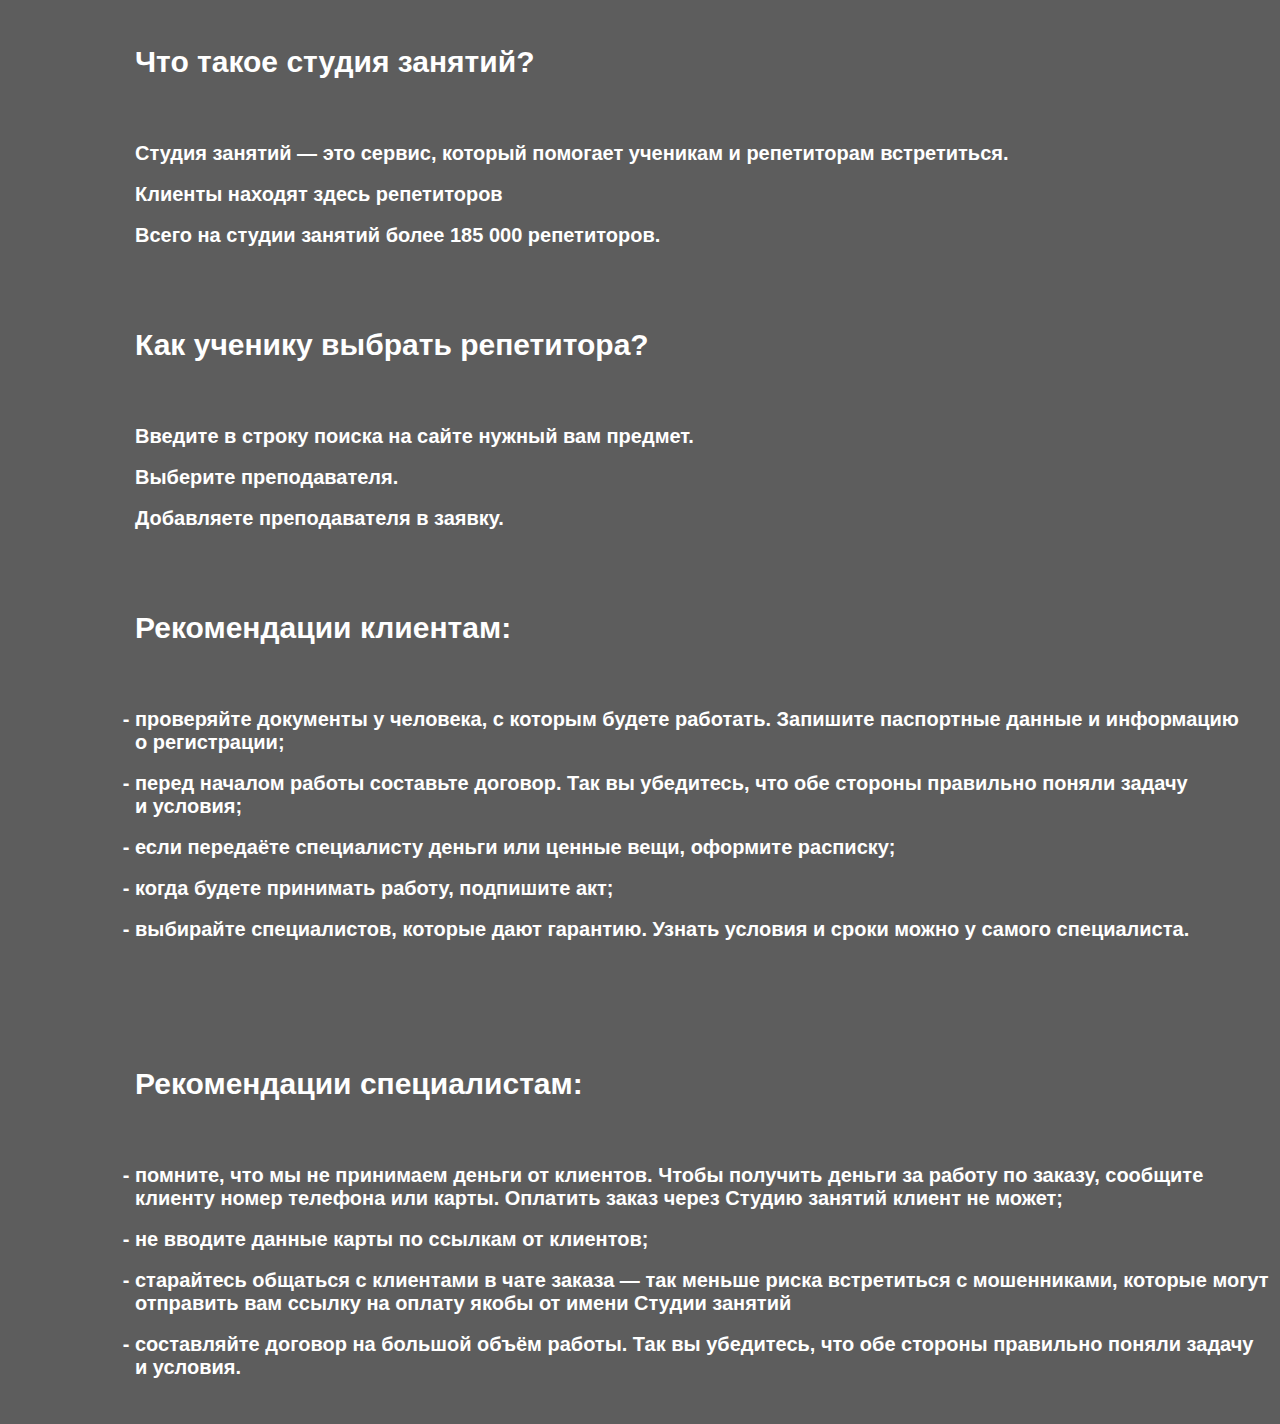
<file: infofooter.html>
<!DOCTYPE html>
<html lang="en">
<head>
    <meta charset="UTF-8">
    <meta name="viewport" content="width=device-width, initial-scale=1.0">
    <link rel="stylesheet" href="info.css">
    <title>Document</title>
</head>
<body>
    <div class="first">
    <h1>Что такое студия занятий?</h1>
    <ul class="first__list">
        <li class="first__list__li">Студия занятий — это сервис, который помогает ученикам и репетиторам встретиться.</li>
        <li class="first__list__li">Клиенты находят здесь репетиторов</li>
        <li class="first__list__li">Всего на студии занятий более 185 000 репетиторов.</li>
    </ul>
</div>

<div class="second">
    <h2>Как ученику выбрать репетитора?</h2>
    <ul class="second__list">
        <li class="second__list__li">Введите в строку поиска на сайте нужный вам предмет.</li>
        <li class="second__list__li">Выберите преподавателя.</li>
        <li class="second__list__li">Добавляете преподавателя в заявку.</li>
    </ul>
</div>

<div class="third">
    <h3>Рекомендации клиентам:</h3>
    <ul class="third__list">
        <li class="third__list__li">проверяйте документы у человека, с которым будете работать. Запишите паспортные данные и информацию о регистрации;</li>
        <li class="third__list__li">перед началом работы составьте договор. Так вы убедитесь, что обе стороны правильно поняли задачу и условия;</li>
        <li class="third__list__li">если передаёте специалисту деньги или ценные вещи, оформите расписку;</li>
        <li class="third__list__li">когда будете принимать работу, подпишите акт;</li>
        <li class="third__list__li">выбирайте специалистов, которые дают гарантию. Узнать условия и сроки можно у самого специалиста.</li>
    </ul>
</div>
<div class="fourth">
    <h4>Рекомендации специалистам:</h4>
    <ul class="fourth__list">
        <li class="fourth__list__li">помните, что мы не принимаем деньги от клиентов. Чтобы получить деньги за работу по заказу, сообщите клиенту номер телефона или карты. Оплатить заказ через Студию занятий клиент не может;</li>
        <li class="fourth__list__li">не вводите данные карты по ссылкам от клиентов;</li>
        <li class="fourth__list__li">старайтесь общаться с клиентами в чате заказа — так меньше риска встретиться с мошенниками, которые могут отправить вам ссылку на оплату якобы от имени Студии занятий</li>
        <li class="fourth__list__li">составляйте договор на большой объём работы. Так вы убедитесь, что обе стороны правильно поняли задачу и условия.</li>
    </ul>
</div>
</body>
</html>
</file>
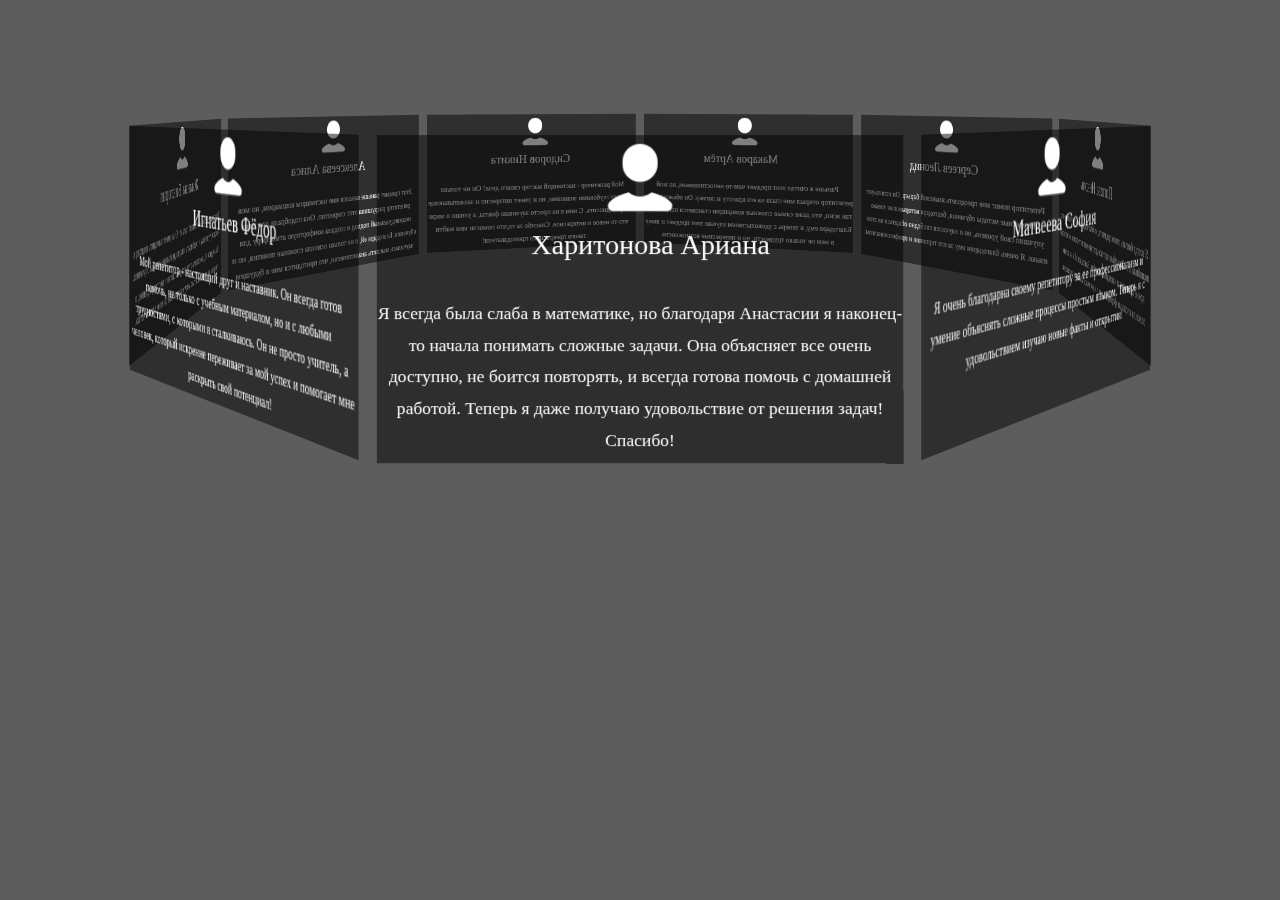
<file: otzivifooter.html>
<!DOCTYPE html>
<html lang="en">
<head>
    <meta charset="UTF-8">
    <meta name="viewport" content="width=device-width, initial-scale=1.0">
    <link rel="stylesheet" href="otzivi.css">
    <title>Document</title>
</head>
<body>
    <div class="container">
        <div class="carousel">
          <div class="carousel__face"><img src="/imgs/значок человека(отзывы).png" alt=""><p>Харитонова Ариана</p><span>Я всегда была слаба в математике,
            но благодаря Анастасии я наконец-то начала понимать сложные задачи.
            Она объясняет все очень доступно, не боится повторять,
            и всегда готова помочь с домашней работой. Теперь я даже получаю удовольствие от решения задач! Спасибо!</span></div>
          <div class="carousel__face"><img src="/imgs/значок человека(отзывы).png" alt=""><p>Матвеева София</p><span>Я очень благодарна своему репетитору
            за ее профессионализм и умение объяснять сложные процессы простым языком. 
            Теперь я с удовольствием изучаю новые факты и открытия!</span></div>
          <div class="carousel__face"><img src="/imgs/значок человека(отзывы).png" alt=""><p>Попова Николь</p><span>Я всегда боялась этого предмета, но благодаря моему репетитору я полюбила его! 
            Она объясняет все доступно и интересно, использует яркие примеры и наглядные пособия. 
            Благодаря ей я не только освоила сложные формулы, но и научилась мыслить логически.</span></div>
          <div class="carousel__face"><img src="/imgs/значок человека(отзывы).png" alt=""><p>Сергеев Леонид</p><span>Репетитор помог мне преодолеть языковой барьер. 
            Он использует интересные методы обучения, благодаря которым я не только улучшил свой уровень, но и научился свободно общаться на этом языке.
            Я очень благодарен ему за его терпение и профессионализм!</span></div>
          <div class="carousel__face"><img src="/imgs/значок человека(отзывы).png" alt=""><p>Макаров Артём</p><span>Раньше я считал этот предмет чем-то непостижимым, но мой репетитор открыл мне глаза на его красоту и логику.
             Он объясняет все так ясно, что даже самые сложные концепции становятся понятными.
              Благодаря ему, я теперь с удовольствием изучаю этот предмет и вижу в нем не только трудности, но и интересные возможности.</span></div>
          <div class="carousel__face"><img src="/imgs/значок человека(отзывы).png" alt=""><p>Сидоров Никита</p><span>Мой репетитор - настоящий мастер своего дела!
             Он не только обладает глубокими знаниями, но и умеет интересно и захватывающе их преподносить. 
             С ним я не просто заучиваю факты, а узнаю о мире что-то новое и интересное. Спасибо за то,что помогли мне найти такого прекрасного преподавателя!</span></div>
          <div class="carousel__face"><img src="/imgs/значок человека(отзывы).png" alt=""><p>Алексеева Алиса</p><span>Этот предмет раньше казался мне настоящим кошмаром, но моя репетитор разрушила этот стереотип. 
            Она подобрала для меня индивидуальный подход и создала комфортную атмосферу для обучения.
             Благодаря ей, я не только освоила сложные понятия, но и научилась мыслить аналитически, что пригодится мне в будущем</span></div>
          <div class="carousel__face"><img src="/imgs/значок человека(отзывы).png" alt=""><p>Жилина Виктория</p><span>Моя репетитор - настоящий талант! 
            Она умеет находить подход к каждому ученику и подбирать индивидуальные методы обучения. 
            Благодаря ей, я освоила этот предмет легко и непринужденно, и теперь я с уверенностью могу сказать, что он мне дается легко.</span></div>
          <div class="carousel__face"><img src="/imgs/значок человека(отзывы).png" alt=""><p>Игнатьев Фёдор</p><span>Мой репетитор - настоящий друг и наставник.
             Он всегда готов помочь, не только с учебным материалом, но и с любыми трудностями, с которыми я сталкиваюсь. 
             Он не просто учитель, а человек, который искренне переживает за мой успех и помогает мне раскрыть свой потенциал!
             </span></div>
        </div>
      </div>
</body>
</html>
</file>
<file: info.css>
*{
    margin: 0;
    padding: 0;
}
body{
    background-color: #5d5d5d;
    color: white;
}
h1{
    padding-left: 15vh;
    padding-top: 5vh;
    font-size: 45px;

    
}
.first{
    font-family: "Anybody", sans-serif;
    font-weight: bold;
    font-size: 25px;
}
.first__list{
    padding-top: 5vh;
    padding-left: 15vh;
    text-align: left;
    list-style: none;
}
.first__list__li{
    margin-top: 2vh;
}
h2{
    padding-left: 15vh;
    padding-top: 9vh;
    font-size: 45px;
    
}
.second{
    font-family: "Anybody", sans-serif;
    font-weight: bold;
    font-size: 25px;
}
.second__list{
    padding-top: 5vh;
    padding-left: 15vh;
    text-align: left;
    list-style: none;
}
.second__list__li{
    margin-top: 2vh;
}
h3{
    padding-left: 15vh;
    padding-top: 9vh;
    font-size: 45px;
    
}
.third{
    font-family: "Anybody", sans-serif;
    font-weight: bold;
    font-size: 25px;
}
.third__list{
    padding-top: 5vh;
    padding-left: 15vh;
    text-align: left;
    list-style-type: "- ";
}
.third__list__li{
    margin-top: 2vh;
}
h4{
    padding-left: 15vh;
    padding-top: 9vh;
    font-size: 45px;
    
}
.fourth{
    font-family: "Anybody", sans-serif;
    font-weight: bold;
    font-size: 25px;
    padding-top: 5vh;
    margin-bottom: 5vh;
}
.fourth__list{
    padding-top: 5vh;
    padding-left: 15vh;
    text-align: left;
    list-style-type: "- ";
}
.fourth__list__li{
    margin-top: 2vh;
}

@media (max-width: 1629px) {

        h1{
            font-size: 30px;
        }
        .first{
            font-size: 20px;
        }
        h2{
            font-size: 30px;
        }
        .second{
            font-size: 20px;
        }
        h3{
            font-size: 30px;
        }
        .third{
            font-size: 20px;
        }
        h4{
            font-size: 30px;
        }
        .fourth{
            font-size: 20px;
        }
    }
    



@media (max-width: 1000px) {
    h1{
        font-size: 30px;
    }
    .first{
        font-size: 20px;
    }
    h2{
        font-size: 30px;
    }
    .second{
        font-size: 20px;
    }
    h3{
        font-size: 30px;
    }
    .third{
        font-size: 20px;
    }
    h4{
        font-size: 30px;
    }
    .fourth{
        font-size: 20px;
    }
}

@media (max-width: 460px) {
    h1{
        font-size: 25px;
    }
    .first{
        font-size: 20px;
    }
    h2{
        font-size: 25px;
    }
    .second{
        font-size: 20px;
    }
    h3{
        font-size: 25px;
    }
    .third{
        font-size: 20px;
    }
    h4{
        font-size: 25px;
    }
    .fourth{
        font-size: 20px;
    }
}
</file>
<file: otzivi.css>
*{
    margin: 0;
    padding: 0;
}
body{
    background-color: #5d5d5d;
}
.container {
    position: relative;
    width: 320px;
    margin: 100px auto 0 auto;
    perspective: 1000px;
}
p {
    color: white;
    width: 50%;
    height: 20%;
    padding-left: 9vh;
}
img {
    width: 50px;
    height: 50px;
    
}
.carousel {
  position: absolute;
  width: 100%;
  height: 100%;
  transform-style: preserve-3d; 
  animation: rotate360 60s infinite forwards linear;
  text-align: center;
}
.carousel__face { 
  position: absolute;
  width: 300px;
  height: 187px;
  top: 20px;
  left: 10px;
  right: 10px;
  background-size: cover;
  box-shadow:inset 0 0 0 2000px rgba(0,0,0,0.5);
  text-align: center;

}

span {
  padding-top: 5vh;
  margin: auto;
  font-size: 10px;
  color: white;
  text-align: left;
}


.carousel__face:nth-child(1) {
  background-image: url("https://images.pexels.com/photos/1141853/pexels-photo-1141853.jpeg?auto=compress&cs=tinysrgb&dpr=2&h=750&w=1260");
  transform: rotateY(  0deg) translateZ(430px); }
.carousel__face:nth-child(2) { 
  background-image: url("https://images.pexels.com/photos/1258865/pexels-photo-1258865.jpeg?auto=compress&cs=tinysrgb&dpr=2&h=750&w=1260");
    transform: rotateY( 40deg) translateZ(430px); }
.carousel__face:nth-child(3) {
  background-image: url("https://images.pexels.com/photos/808466/pexels-photo-808466.jpeg?auto=compress&cs=tinysrgb&dpr=2&h=750&w=1260");
  transform: rotateY( 80deg) translateZ(430px); }
.carousel__face:nth-child(4) {
  background-image: url("https://images.pexels.com/photos/1394841/pexels-photo-1394841.jpeg?auto=compress&cs=tinysrgb&dpr=2&h=750&w=1260");
  transform: rotateY(120deg) translateZ(430px); }
.carousel__face:nth-child(5) { 
  background-image: url("https://images.pexels.com/photos/969679/pexels-photo-969679.jpeg?auto=compress&cs=tinysrgb&dpr=2&h=750&w=1260");
 transform: rotateY(160deg) translateZ(430px); }
.carousel__face:nth-child(6) { 
  background-image: url("https://images.pexels.com/photos/1834400/pexels-photo-1834400.jpeg?auto=compress&cs=tinysrgb&dpr=2&h=750&w=1260");
 transform: rotateY(200deg) translateZ(430px); }
.carousel__face:nth-child(7) { 
  background-image: url("https://images.pexels.com/photos/1415268/pexels-photo-1415268.jpeg?auto=compress&cs=tinysrgb&dpr=2&h=750&w=1260");
 transform: rotateY(240deg) translateZ(430px); }
.carousel__face:nth-child(8) {
  background-image: url("https://images.pexels.com/photos/135018/pexels-photo-135018.jpeg?auto=compress&cs=tinysrgb&dpr=2&h=750&w=1260");
  transform: rotateY(280deg) translateZ(430px); }
.carousel__face:nth-child(9) {
  background-image: url("https://images.pexels.com/photos/1175135/pexels-photo-1175135.jpeg?auto=compress&cs=tinysrgb&dpr=2&h=750&w=1260");
  transform: rotateY(320deg) translateZ(430px); }



@keyframes rotate360 {
  from {
    transform: rotateY(0deg);
  }
  to {
    transform: rotateY(-360deg);
  }
}
</file>
